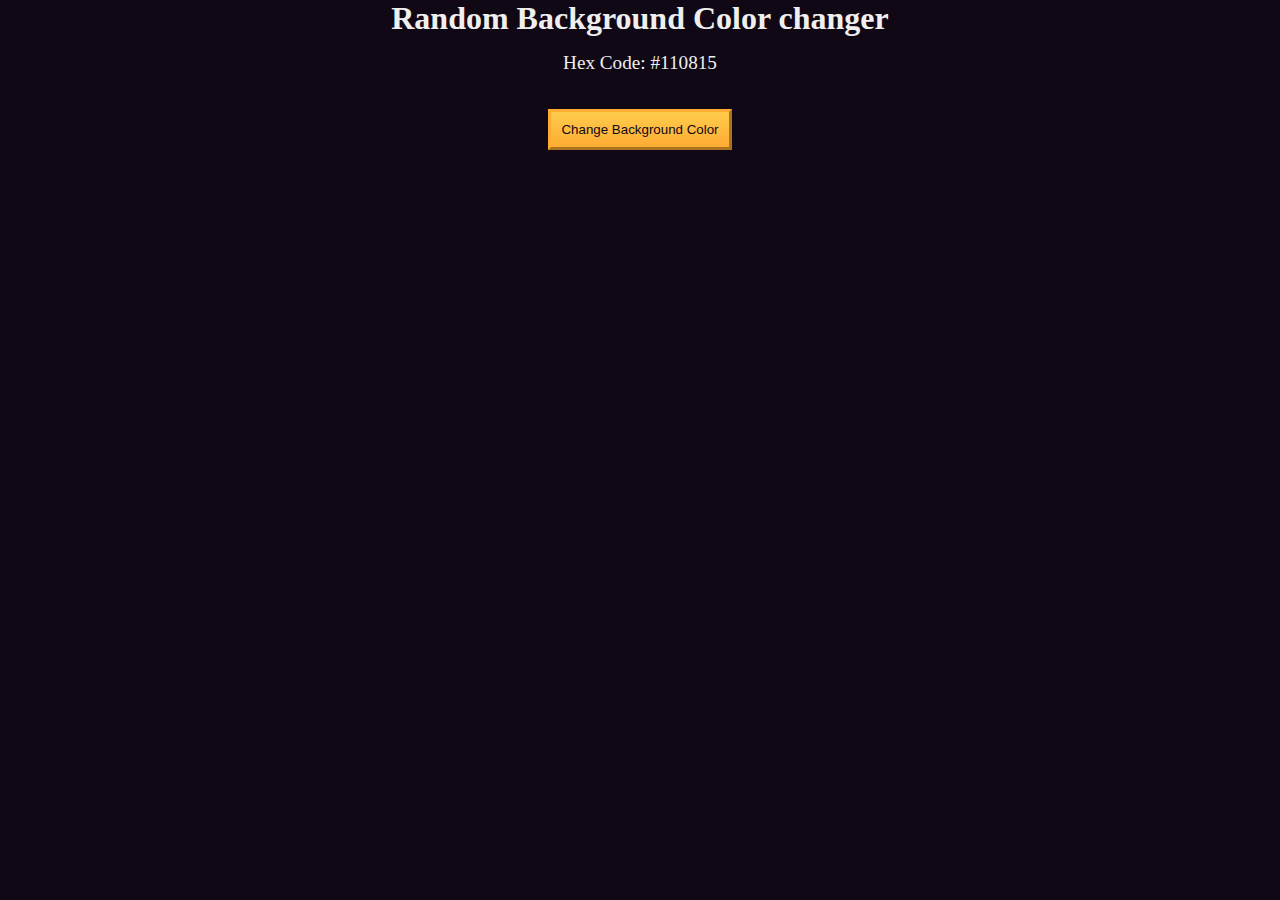
<file: background-color-changer/index.html>
<!DOCTYPE html>
<html lang="en">

<head>
    <meta charset="UTF-8" />
    <meta name="viewport" content="width=device-width, initial-scale=1.0" />
    <title>Build a random background color changer</title>
    <link rel="stylesheet" href="./styles.css" />
</head>

<body>
    <h1>Random Background Color changer</h1>

    <main>
        <section class="bg-information-container">
            <p>Hex Code: <span id="bg-hex-code">#110815</span></p>
        </section>

        <button class="btn" id="btn">Change Background Color</button>
    </main>
    <script src="./script.js"></script>
</body>

</html>
</file>
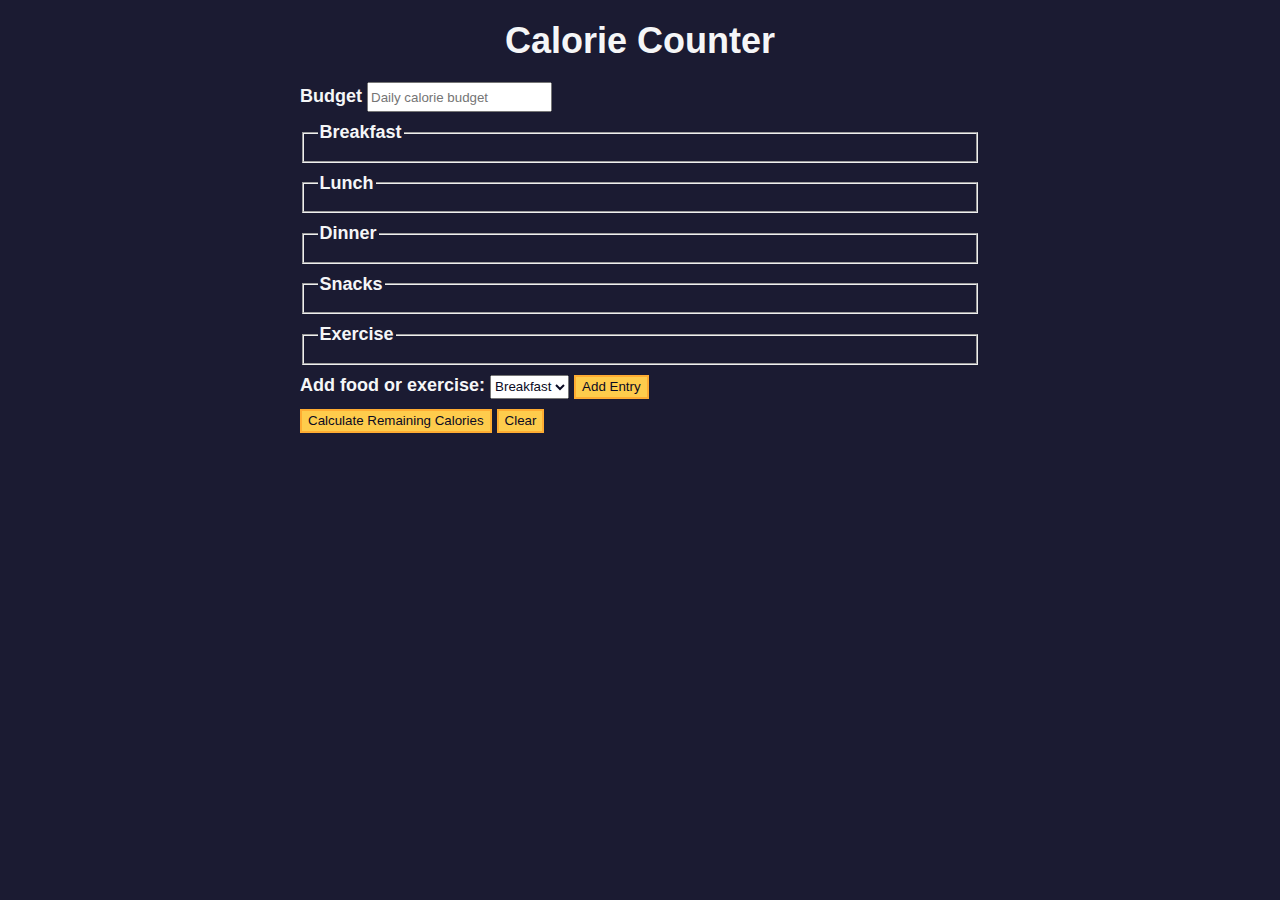
<file: calorie-counter/index.html>
<!DOCTYPE html>
<html lang="en">

<head>
    <meta charset="utf-8" />
    <meta name="viewport" content="width=device-width, initial-scale=1.0" />
    <link rel="stylesheet" href="styles.css" />
    <title>Calorie Counter</title>
</head>

<body>
    <main>
        <h1>Calorie Counter</h1>
        <div class="container">
            <form id="calorie-counter">
                <label for="budget">Budget</label>
                <input type="number" min="0" id="budget" placeholder="Daily calorie budget" required />
                <fieldset id="breakfast">
                    <legend>Breakfast</legend>
                    <div class="input-container"></div>
                </fieldset>
                <fieldset id="lunch">
                    <legend>Lunch</legend>
                    <div class="input-container"></div>
                </fieldset>
                <fieldset id="dinner">
                    <legend>Dinner</legend>
                    <div class="input-container"></div>
                </fieldset>
                <fieldset id="snacks">
                    <legend>Snacks</legend>
                    <div class="input-container"></div>
                </fieldset>
                <fieldset id="exercise">
                    <legend>Exercise</legend>
                    <div class="input-container"></div>
                </fieldset>
                <div class="controls">
                    <span>
                        <label for="entry-dropdown">Add food or exercise:</label>
                        <select id="entry-dropdown" name="options">
                            <option value="breakfast" selected>Breakfast</option>
                            <option value="lunch">Lunch</option>
                            <option value="dinner">Dinner</option>
                            <option value="snacks">Snacks</option>
                            <option value="exercise">Exercise</option>
                        </select>
                        <button type="button" id="add-entry">Add Entry</button>
                    </span>
                </div>
                <div>
                    <button type="submit">
                        Calculate Remaining Calories
                    </button>
                    <button type="button" id="clear">Clear</button>
                </div>
            </form>
            <div id="output" class="output hide"></div>
        </div>
    </main>
    <script src="./script.js"></script>
</body>

</html>
</file>
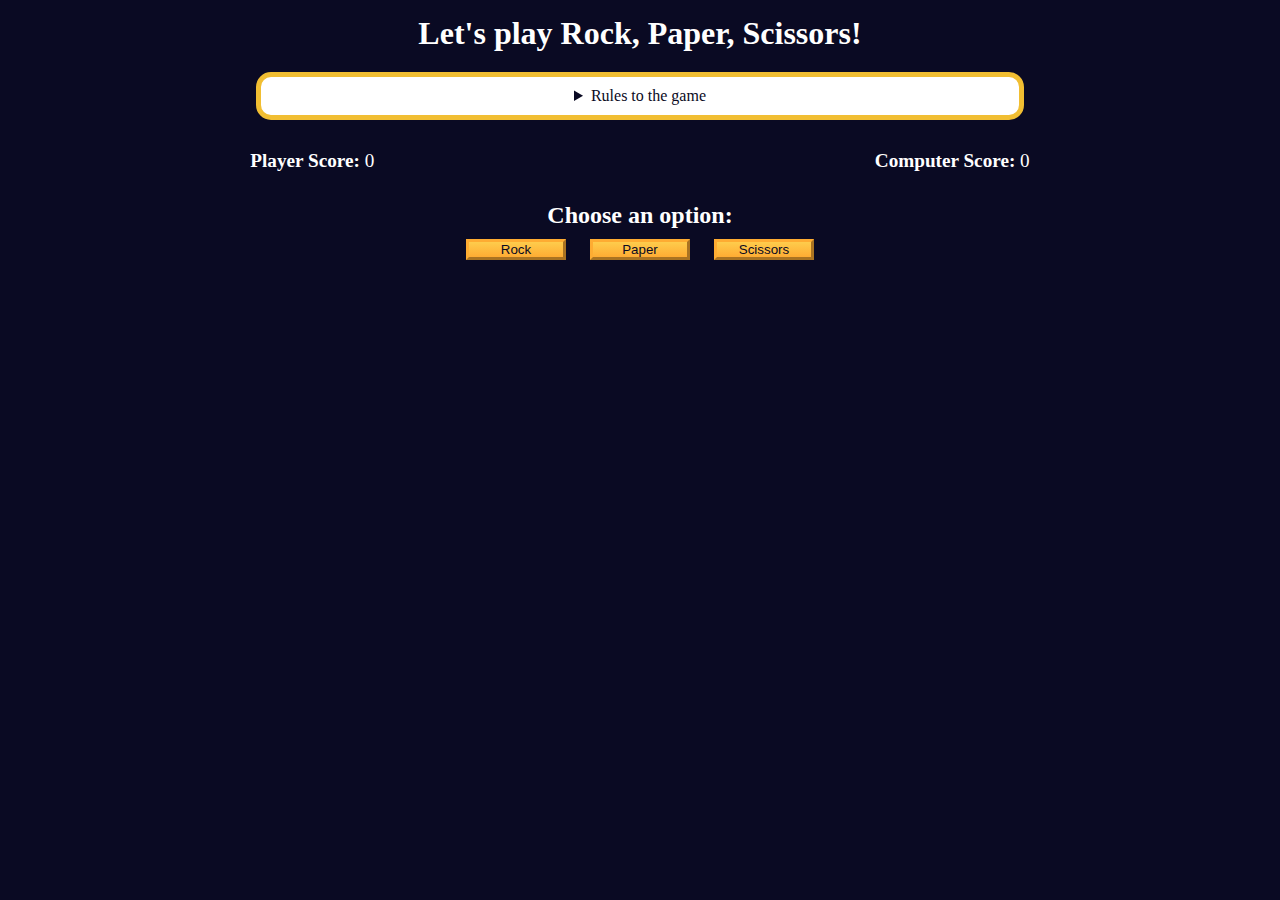
<file: dom-manipulation/index.html>
<!DOCTYPE html>
<html lang="en">

<head>
    <meta charset="UTF-8" />
    <meta name="viewport" content="width=device-width, initial-scale=1.0" />
    <title>Rock, Paper, Scissors game</title>
    <link rel="stylesheet" href="./styles.css" />
</head>

<body>
    <h1>Let's play Rock, Paper, Scissors!</h1>
    <main>
        <details class="rules-container">
            <summary>Rules to the game</summary>

            <p>You will be playing against the computer.</p>
            <p>You can choose between Rock, Paper, and Scissors.</p>
            <p>The first one to three points wins.</p>

            <p>Here are the rules to getting a point in the game:</p>
            <ul>
                <li>Rock beats Scissors</li>
                <li>Scissors beats Paper</li>
                <li>Paper beats Rock</li>
            </ul>
            <p>
                If the player and computer choose the same option (Ex. Paper and
                Paper), then no one gets the point.
            </p>
        </details>

        <div class="score-container">
            <strong>Player Score: <span class="score" id="player-score">0</span></strong>
            <strong>Computer Score:
                <span class="score" id="computer-score">0</span></strong>
        </div>

        <section class="options-container">
            <h2>Choose an option:</h2>
            <div class="btn-container">
                <button id="rock-btn" class="btn">Rock</button>
                <button id="paper-btn" class="btn">Paper</button>
                <button id="scissors-btn" class="btn">Scissors</button>
            </div>
        </section>

        <div class="results-container">
            <p id="results-msg"></p>
            <p id="winner-msg"></p>
            <button class="btn" id="reset-game-btn">Play again?</button>
        </div>
    </main>
    <script src="./script.js"></script>
</body>

</html>
</file>
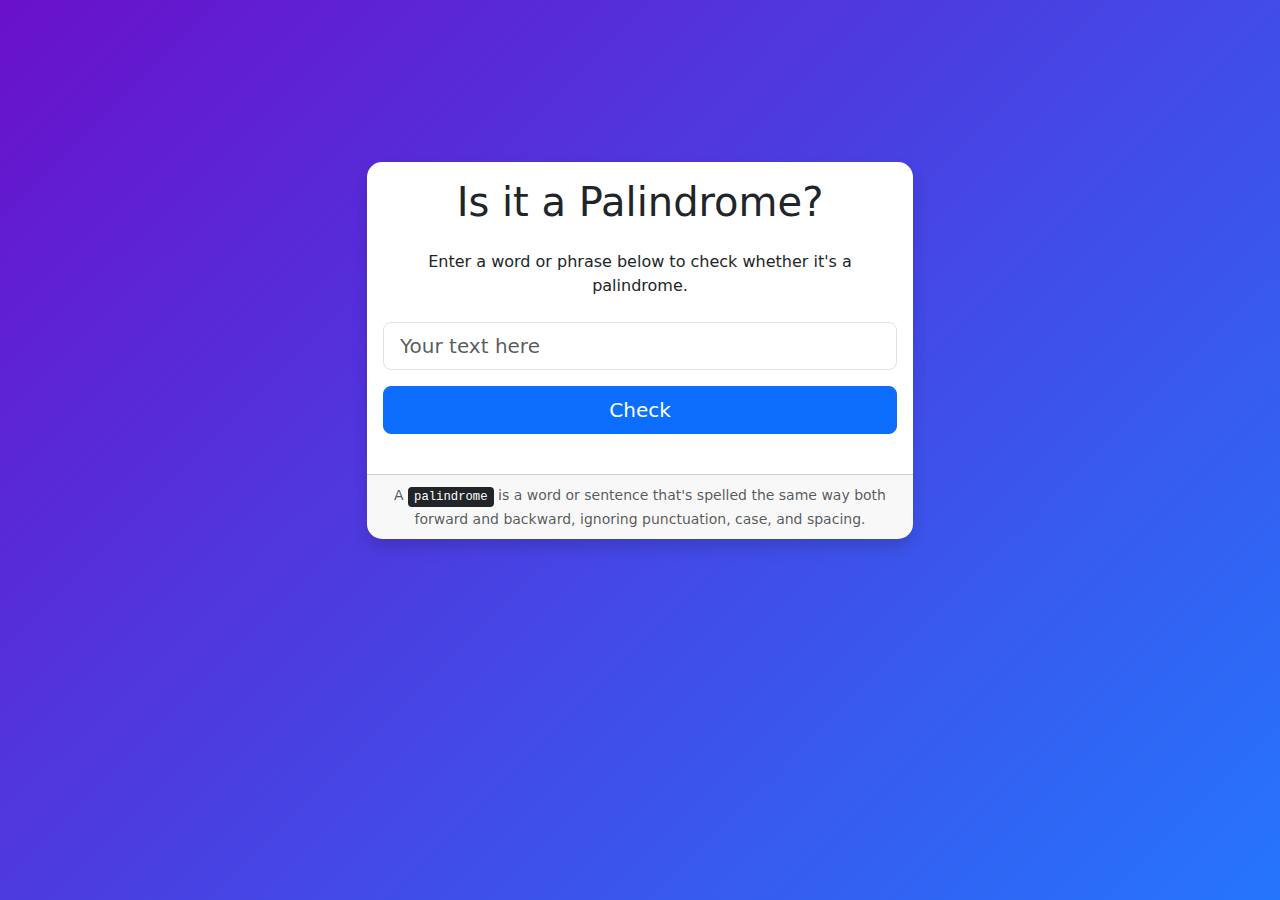
<file: final-project/index.html>
<!DOCTYPE html>
<html lang="en">

<head>
    <meta charset="UTF-8">
    <meta name="viewport" content="width=device-width, initial-scale=1.0">
    <title>Is it a Palindrome?</title>
    <link href="https://cdn.jsdelivr.net/npm/bootstrap@5.3.0/dist/css/bootstrap.min.css" rel="stylesheet">
    <link rel="stylesheet" href="./styles.css">
</head>

<body class="d-flex align-items-center justify-content-center">
    <div class="container">
        <div class="row justify-content-center">
            <div class="col-md-6">
                <div class="card custom-card shadow">
                    <div class="card-body">
                        <h1 class="card-title text-center mb-4">Is it a Palindrome?</h1>
                        <p class="card-text text-center mb-4">Enter a word or phrase below to check whether it's a
                            palindrome.</p>
                        <div class="mb-3">
                            <input type="text" class="form-control form-control-lg" id="text-input"
                                placeholder="Your text here">
                        </div>
                        <div class="d-grid">
                            <button class="btn btn-lg btn-primary" id="check-btn">Check</button>
                        </div>
                        <div id="result" class="mt-4 text-center fw-bold"></div>
                    </div>
                    <div class="card-footer text-center">
                        <small class="text-muted">
                            A <kbd>palindrome</kbd> is a word or sentence that's spelled the same way both forward and
                            backward, ignoring punctuation, case, and spacing.
                        </small>
                    </div>
                </div>
            </div>
        </div>
    </div>
    <script src="https://cdn.jsdelivr.net/npm/bootstrap@5.3.0/dist/js/bootstrap.bundle.min.js"></script>
    <script src="./script.js"></script>
</body>

</html>
</file>
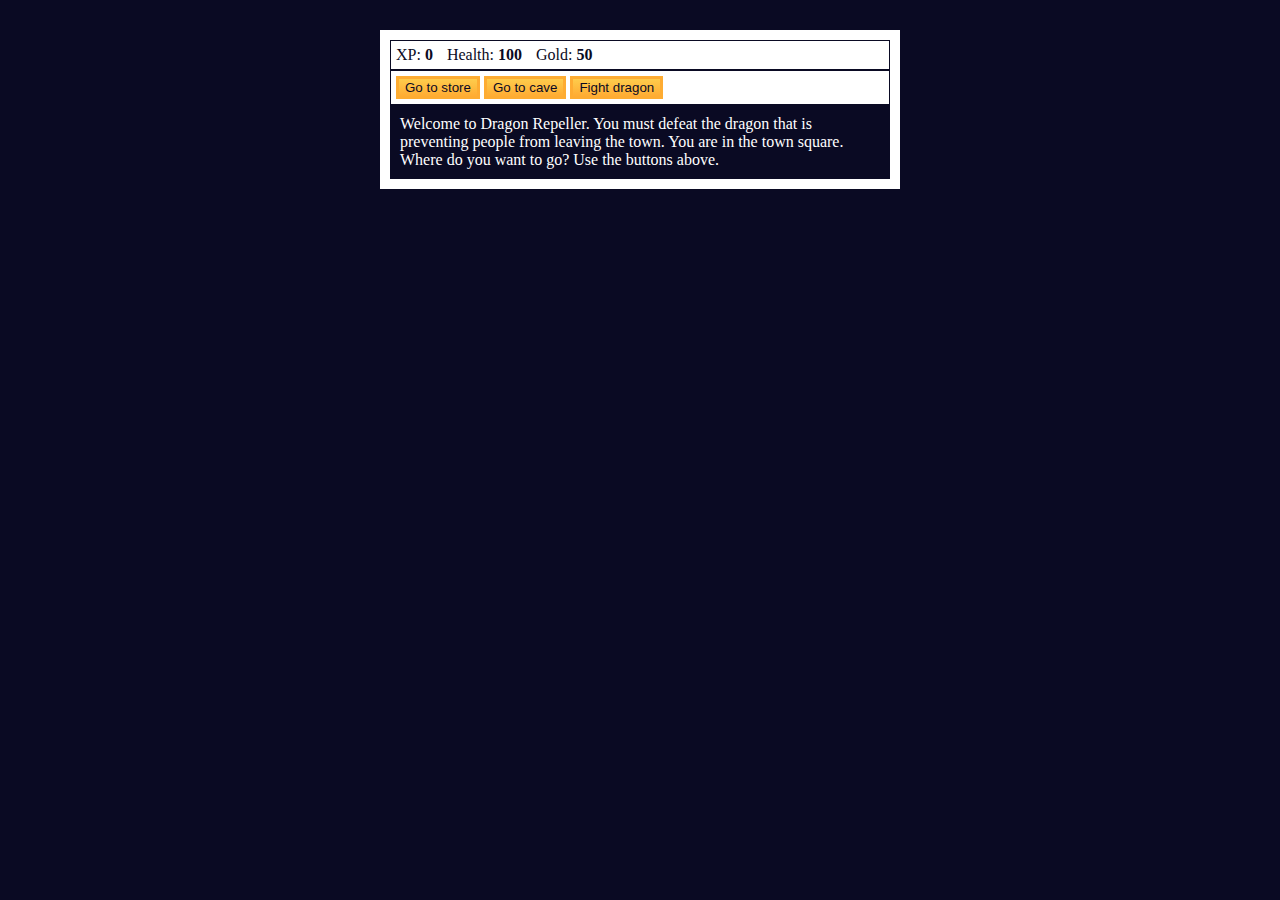
<file: role-playing-game/index.html>
<!DOCTYPE html>
<html lang="en">

<head>
    <meta charset="utf-8">
    <link rel="stylesheet" href="./styles.css">
    <title>RPG - Dragon Repeller</title>
</head>

<body>
    <div id="game">
        <div id="stats">
            <span class="stat">XP: <strong><span id="xpText">0</span></strong></span>
            <span class="stat">Health: <strong><span id="healthText">100</span></strong></span>
            <span class="stat">Gold: <strong><span id="goldText">50</span></strong></span>
        </div>
        <div id="controls">
            <button id="button1">Go to store</button>
            <button id="button2">Go to cave</button>
            <button id="button3">Fight dragon</button>
        </div>
        <div id="monsterStats">
            <span class="stat">Monster Name: <strong><span id="monsterName"></span></strong></span>
            <span class="stat">Health: <strong><span id="monsterHealth"></span></strong></span>
        </div>
        <div id="text">
            Welcome to Dragon Repeller. You must defeat the dragon that is preventing people from leaving the town. You
            are in the town square. Where do you want to go? Use the buttons above.
        </div>
    </div>
    <script src="./script.js"></script>
</body>

</html>
</file>
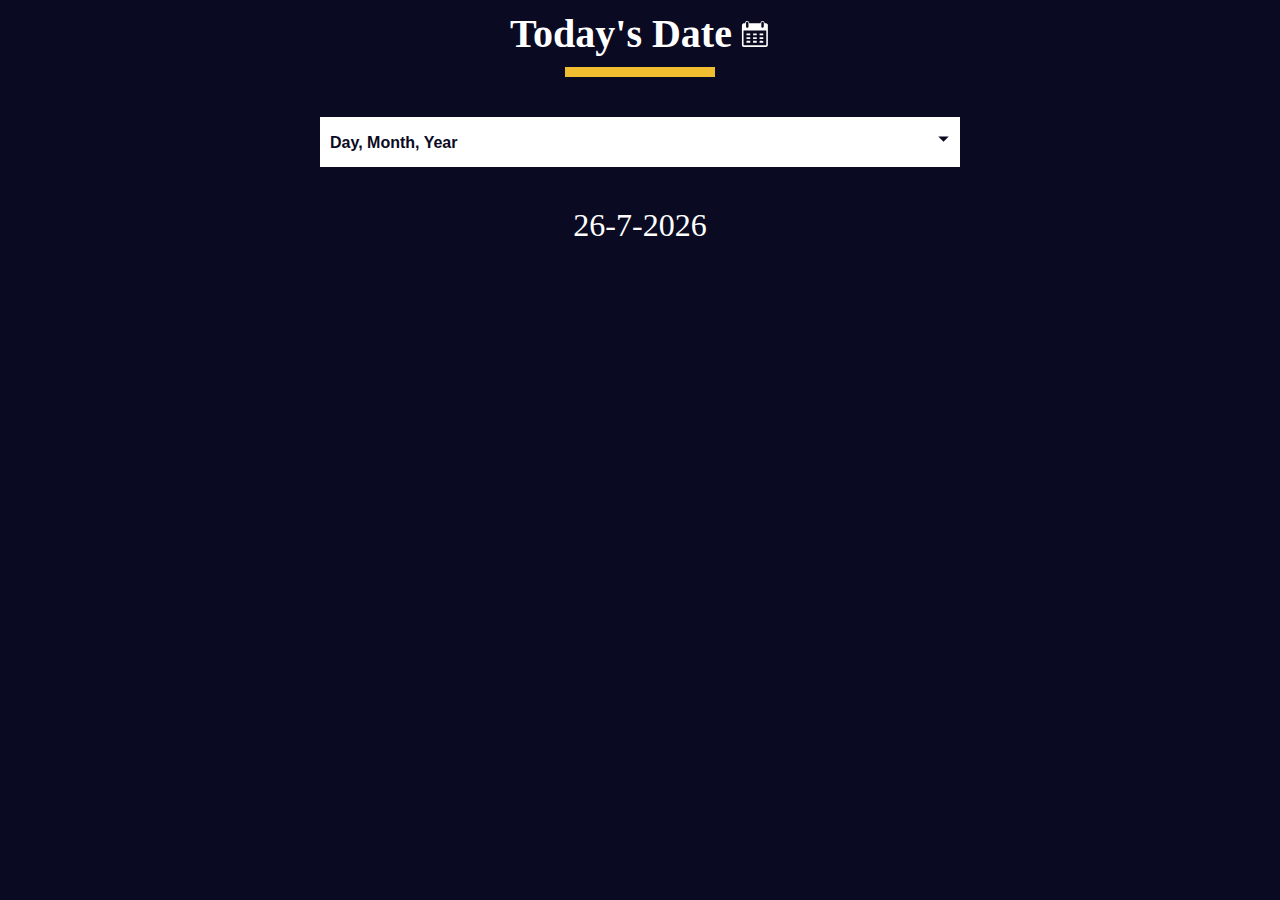
<file: course-2/date-formatter/index.html>
<!DOCTYPE html>
<html lang="en">

<head>
    <meta charset="UTF-8" />
    <meta http-equiv="X-UA-Compatible" content="IE=edge" />
    <meta name="viewport" content="width=device-width, initial-scale=1.0" />
    <title>Learn the Date Object by Building a Date Formatter</title>
    <link rel="stylesheet" href="./styles.css" />
</head>

<body>
    <main>
        <div class="title-container">
            <h1 class="title">Today's Date</h1>

            <svg class="date-svg" xmlns="http://www.w3.org/2000/svg" version="1.0" width="512.000000pt"
                height="512.000000pt" viewBox="0 0 512.000000 512.000000" preserveAspectRatio="xMidYMid meet">
                <g transform="translate(0.000000,512.000000) scale(0.100000,-0.100000)" fill="#fff" stroke="none">
                    <path
                        d="M1145 4777 c-71 -24 -120 -54 -164 -102 -59 -64 -83 -124 -89 -216 l-4 -77 -147 -3 c-142 -4 -149 -5 -213 -37 -81 -40 -149 -111 -177 -188 -21 -54 -21 -64 -21 -1789 0 -1725 0 -1735 21 -1789 28 -77 96 -148 177 -188 l67 -33 1950 0 1950 0 67 33 c74 36 133 96 170 170 l23 47 0 1760 0 1760 -23 47 c-37 74 -96 134 -169 170 -63 31 -71 32 -213 36 l-148 4 -4 77 c-8 133 -82 242 -200 297 -54 25 -75 29 -148 29 -94 -1 -151 -20 -220 -75 -75 -59 -130 -181 -130 -287 l0 -43 -954 0 -954 0 -7 74 c-12 137 -89 251 -201 303 -66 30 -179 39 -239 20z m209 -164 c23 -16 52 -49 66 -73 l25 -45 0 -365 0 -365 -28 -47 c-30 -52 -88 -92 -149 -103 -54 -10 -137 17 -175 57 -65 69 -64 60 -61 471 l3 373 27 41 c17 26 45 50 80 68 71 35 151 31 212 -12z m2594 11 c41 -20 59 -37 82 -78 l30 -51 0 -360 c0 -329 -2 -364 -19 -401 -36 -79 -137 -133 -222 -119 -57 10 -125 58 -151 107 -23 42 -23 50 -26 388 -3 377 -1 403 51 465 62 76 162 95 255 49z m537 -2717 l0 -1239 -24 -19 c-23 -19 -67 -19 -1916 -19 -1849 0 -1893 0 -1916 19 l-24 19 -3 1241 -2 1241 1942 -2 1943 -3 0 -1238z" />
                    <path d="M1112 2493 l3 -158 318 -3 317 -2 0 160 0 160 -320 0 -321 0 3 -157z" />
                    <path d="M2230 2490 l0 -160 315 0 315 0 0 160 0 160 -315 0 -315 0 0 -160z" />
                    <path d="M3342 2493 l3 -158 310 0 310 0 3 158 3 157 -316 0 -316 0 3 -157z" />
                    <path d="M1110 1855 l0 -155 320 0 320 0 0 155 0 155 -320 0 -320 0 0 -155z" />
                    <path d="M2230 1855 l0 -155 315 0 315 0 0 155 0 155 -315 0 -315 0 0 -155z" />
                    <path d="M3340 1855 l0 -155 315 0 315 0 0 155 0 155 -315 0 -315 0 0 -155z" />
                    <path
                        d="M1117 1383 c-4 -3 -7 -78 -7 -165 l0 -158 320 0 320 0 0 165 0 165 -313 0 c-173 0 -317 -3 -320 -7z" />
                    <path d="M2230 1225 l0 -165 315 0 315 0 0 165 0 165 -315 0 -315 0 0 -165z" />
                    <path
                        d="M3347 1383 c-4 -3 -7 -78 -7 -165 l0 -158 315 0 315 0 -2 163 -3 162 -306 3 c-168 1 -308 -1 -312 -5z" />
                </g>
            </svg>
        </div>
        <div class="divider"></div>

        <div class="dropdown-container">
            <select name="date-options" id="date-options">
                <option value="dd-mm-yyyy">Day, Month, Year</option>
                <option value="yyyy-mm-dd">Year, Month, Day</option>
                <option value="mm-dd-yyyy-h-mm">
                    Month, Day, Year, Hours, Minutes
                </option>
            </select>
            <div class="select-icon">
                <svg class="icon" xmlns="http://www.w3.org/2000/svg" width="25" height="35" viewBox="0 0 24 24">
                    <rect x="0" fill="none" width="24" height="24" />

                    <g>
                        <path d="M7 10l5 5 5-5" />
                    </g>
                </svg>
            </div>
        </div>

        <p id="current-date"></p>
    </main>

    <script src="./script.js"></script>
</body>

</html>
</file>
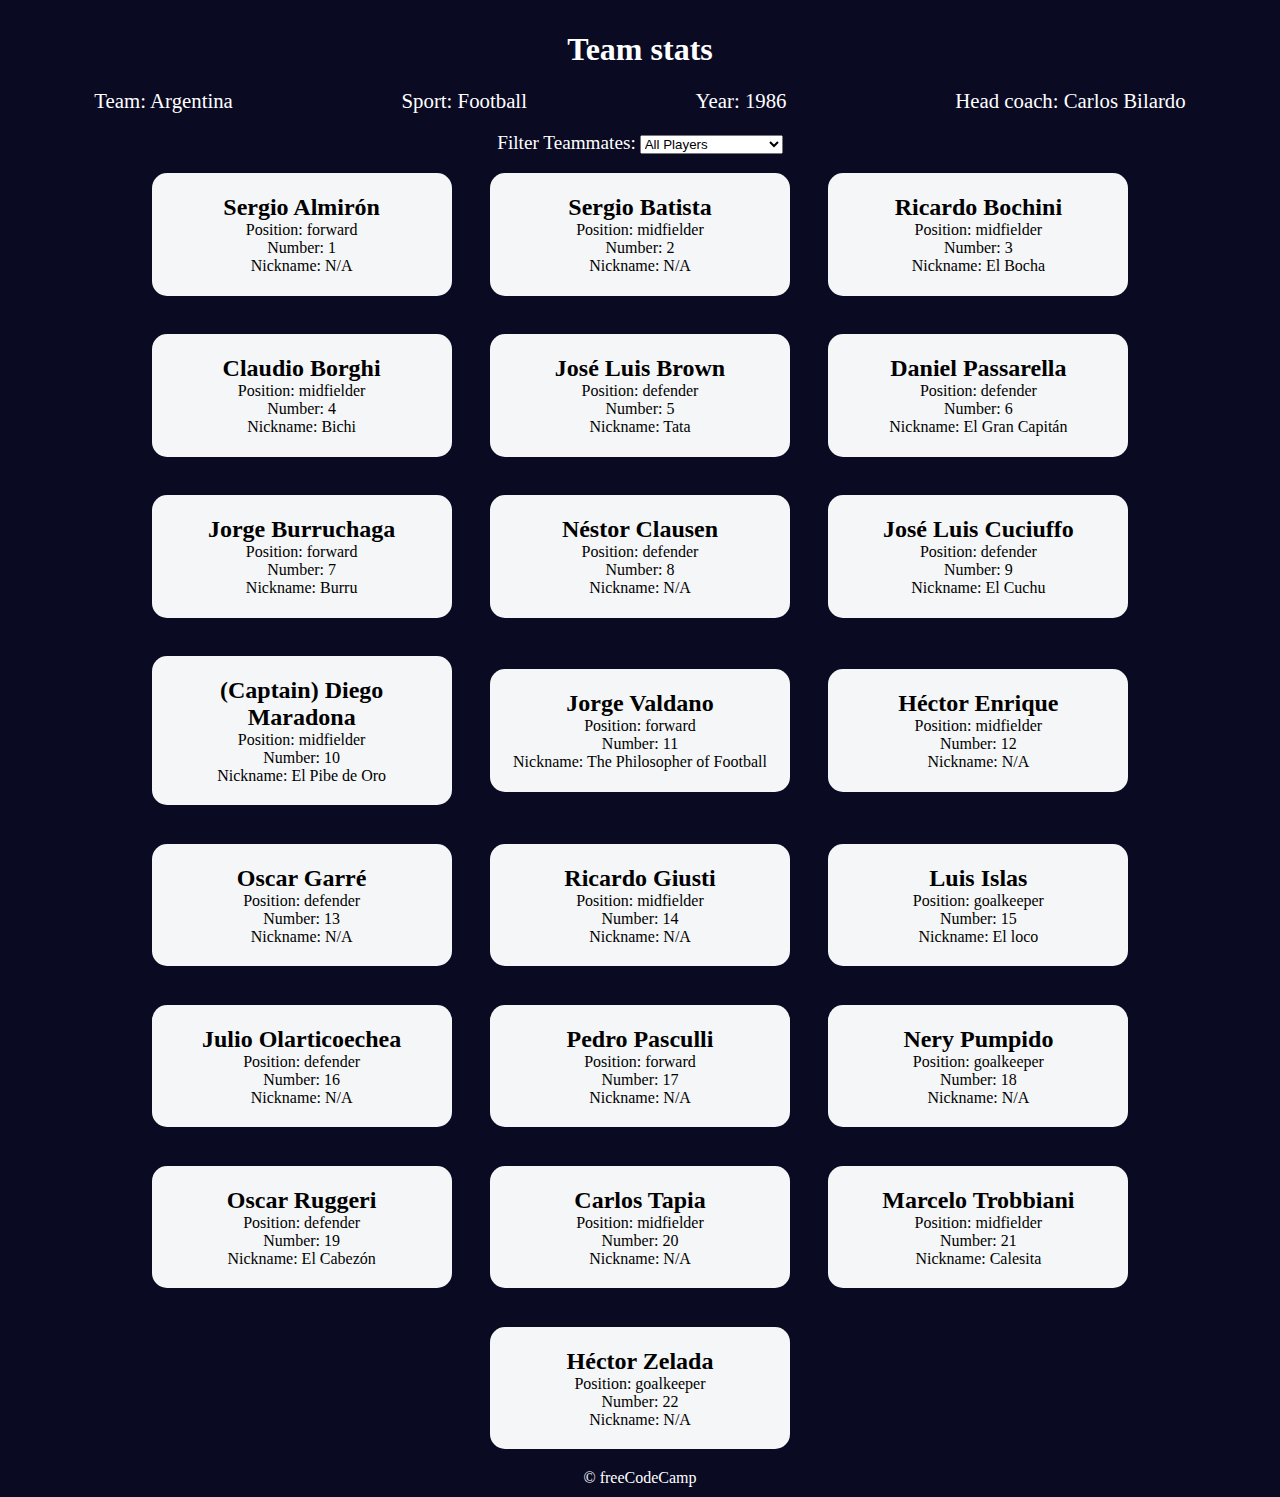
<file: course-2/football-team-cards/index.html>
<!DOCTYPE html>
<html lang="en">

<head>
    <meta charset="UTF-8" />
    <meta http-equiv="X-UA-Compatible" content="IE=edge" />
    <meta name="viewport" content="width=device-width, initial-scale=1.0" />
    <title>
        Learn Modern JavaScript methods by building football team cards
    </title>
    <link rel="stylesheet" href="styles.css" />
</head>

<body>
    <h1 class="title">Team stats</h1>
    <main>
        <div class="team-stats">
            <p>Team: <span id="team"></span></p>
            <p>Sport: <span id="sport"></span></p>
            <p>Year: <span id="year"></span></p>
            <p>Head coach: <span id="head-coach"></span></p>
        </div>
        <label class="options-label" for="players">Filter Teammates:</label>
        <select name="players" id="players">
            <option value="all">All Players</option>
            <option value="nickname">Nicknames</option>
            <option value="forward">Position Forward</option>
            <option value="midfielder">Position Midfielder</option>
            <option value="defender">Position Defender</option>
            <option value="goalkeeper">Position Goalkeeper</option>
        </select>
        <div class="cards" id="player-cards">
            <div class="player-card">
                <h2>Sergio Almirón</h2>
                <p>Position: forward</p>
                <p>Number: 1</p>
                <p>Nickname: N/A</p>
            </div>
            <div class="player-card">
                <h2>Sergio Batista</h2>
                <p>Position: midfielder</p>
                <p>Number: 2</p>
                <p>Nickname: N/A</p>
            </div>
            <div class="player-card">
                <h2>Ricardo Bochini</h2>
                <p>Position: midfielder</p>
                <p>Number: 3</p>
                <p>Nickname: El Bocha</p>
            </div>
            <div class="player-card">
                <h2>Claudio Borghi</h2>
                <p>Position: midfielder</p>
                <p>Number: 4</p>
                <p>Nickname: Bichi</p>
            </div>
            <div class="player-card">
                <h2>José Luis Brown</h2>
                <p>Position: defender</p>
                <p>Number: 5</p>
                <p>Nickname: Tata</p>
            </div>
            <div class="player-card">
                <h2>Daniel Passarella</h2>
                <p>Position: defender</p>
                <p>Number: 6</p>
                <p>Nickname: El Gran Capitán</p>
            </div>
            <div class="player-card">
                <h2>Jorge Burruchaga</h2>
                <p>Position: forward</p>
                <p>Number: 7</p>
                <p>Nickname: Burru</p>
            </div>
            <div class="player-card">
                <h2>Néstor Clausen</h2>
                <p>Position: defender</p>
                <p>Number: 8</p>
                <p>Nickname: N/A</p>
            </div>
            <div class="player-card">
                <h2>José Luis Cuciuffo</h2>
                <p>Position: defender</p>
                <p>Number: 9</p>
                <p>Nickname: El Cuchu</p>
            </div>
            <div class="player-card">
                <h2>(Captain) Diego Maradona</h2>
                <p>Position: midfielder</p>
                <p>Number: 10</p>
                <p>Nickname: El Pibe de Oro</p>
            </div>
            <div class="player-card">
                <h2>Jorge Valdano</h2>
                <p>Position: forward</p>
                <p>Number: 11</p>
                <p>Nickname: The Philosopher of Football</p>
            </div>
            <div class="player-card">
                <h2>Héctor Enrique</h2>
                <p>Position: midfielder</p>
                <p>Number: 12</p>
                <p>Nickname: N/A</p>
            </div>
            <div class="player-card">
                <h2>Oscar Garré</h2>
                <p>Position: defender</p>
                <p>Number: 13</p>
                <p>Nickname: N/A</p>
            </div>
            <div class="player-card">
                <h2>Ricardo Giusti</h2>
                <p>Position: midfielder</p>
                <p>Number: 14</p>
                <p>Nickname: N/A</p>
            </div>
            <div class="player-card">
                <h2>Luis Islas</h2>
                <p>Position: goalkeeper</p>
                <p>Number: 15</p>
                <p>Nickname: El loco</p>
            </div>
            <div class="player-card">
                <h2>Julio Olarticoechea</h2>
                <p>Position: defender</p>
                <p>Number: 16</p>
                <p>Nickname: N/A</p>
            </div>
            <div class="player-card">
                <h2>Pedro Pasculli</h2>
                <p>Position: forward</p>
                <p>Number: 17</p>
                <p>Nickname: N/A</p>
            </div>
            <div class="player-card">
                <h2>Nery Pumpido</h2>
                <p>Position: goalkeeper</p>
                <p>Number: 18</p>
                <p>Nickname: N/A</p>
            </div>
            <div class="player-card">
                <h2>Oscar Ruggeri</h2>
                <p>Position: defender</p>
                <p>Number: 19</p>
                <p>Nickname: El Cabezón</p>
            </div>
            <div class="player-card">
                <h2>Carlos Tapia</h2>
                <p>Position: midfielder</p>
                <p>Number: 20</p>
                <p>Nickname: N/A</p>
            </div>
            <div class="player-card">
                <h2>Marcelo Trobbiani</h2>
                <p>Position: midfielder</p>
                <p>Number: 21</p>
                <p>Nickname: Calesita</p>
            </div>
            <div class="player-card">
                <h2>Héctor Zelada</h2>
                <p>Position: goalkeeper</p>
                <p>Number: 22</p>
                <p>Nickname: N/A</p>
            </div>
        </div>
    </main>
    <footer>&copy; freeCodeCamp</footer>
    <script src="./script.js"></script>
</body>

</html>
</file>
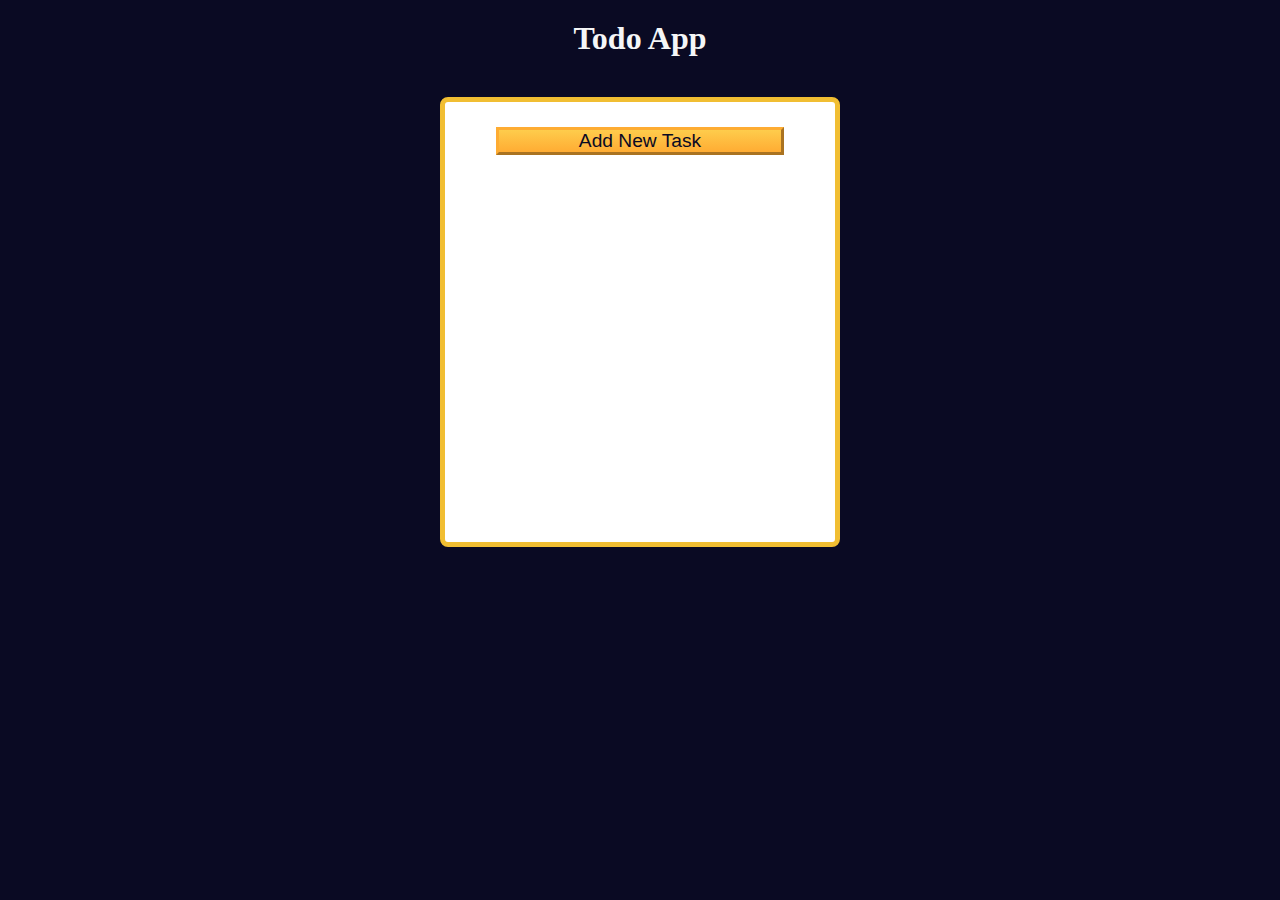
<file: course-2/todo-app/index.html>
<!DOCTYPE html>
<html lang="en">

<head>
  <meta charset="UTF-8" />
  <meta http-equiv="X-UA-Compatible" content="IE=edge" />
  <meta name="viewport" content="width=device-width, initial-scale=1.0" />
  <title>Learn localStorage by Building a Todo App</title>
  <link rel="stylesheet" href="styles.css" />
</head>

<body>
  <main>
    <h1>Todo App</h1>
    <div class="todo-app">
      <button id="open-task-form-btn" class="btn large-btn">
        Add New Task
      </button>
      <form class="task-form hidden" id="task-form">
        <div class="task-form-header">
          <button id="close-task-form-btn" class="close-task-form-btn" type="button" aria-label="close">
            <svg class="close-icon" xmlns="http://www.w3.org/2000/svg" viewBox="0 0 48 48" width="48px" height="48px"><path fill="#F44336" d="M21.5 4.5H26.501V43.5H21.5z" transform="rotate(45.001 24 24)" /><path fill="#F44336" d="M21.5 4.5H26.5V43.501H21.5z" transform="rotate(135.008 24 24)" /></svg>
          </button>
        </div>
        <div class="task-form-body">
          <label class="task-form-label" for="title-input">Title</label>
          <input required type="text" class="form-control" id="title-input" value="" />
          <label class="task-form-label" for="date-input">Date</label>
          <input type="date" class="form-control" id="date-input" value="" />
          <label class="task-form-label" for="description-input">Description</label>
          <textarea class="form-control" id="description-input" cols="30" rows="5"></textarea>
        </div>
        <div class="task-form-footer">
          <button id="add-or-update-task-btn" class="btn large-btn" type="submit">
            Add Task
          </button>
        </div>
      </form>
      <dialog id="confirm-close-dialog">
        <form method="dialog">
          <p class="discard-message-text">Discard unsaved changes?</p>
          <div class="confirm-close-dialog-btn-container">
            <button id="cancel-btn" class="btn">
              Cancel
            </button>
            <button id="discard-btn" class="btn">
              Discard
            </button>
          </div>
        </form>
      </dialog>
      <div id="tasks-container"></div>
    </div>
  </main>
  <script src="script.js"></script>
</body>

</html>
</file>
<file: background-color-changer/styles.css>
*,
*::before,
*::after {
    margin: 0;
    padding: 0;
    box-sizing: border-box;
}

:root {
    --yellow: #f1be32;
    --golden-yellow: #feac32;
    --dark-purple: #110815;
    --light-grey: #efefef;
}

body {
    background-color: var(--dark-purple);
    color: var(--light-grey);
    text-align: center;
}

.bg-information-container {
    margin: 15px 0 25px;
    font-size: 1.2rem;
}

.btn {
    cursor: pointer;
    padding: 10px;
    margin: 10px;
    color: var(--dark-purple);
    background-color: var(--golden-yellow);
    background-image: linear-gradient(#fecc4c, #ffac33);
    border-color: var(--golden-yellow);
    border-width: 3px;
}

.btn:hover {
    background-image: linear-gradient(#ffcc4c, #f89808);
}
</file>
<file: calorie-counter/styles.css>
:root {
    --light-grey: #f5f6f7;
    --dark-blue: #0a0a23;
    --fcc-blue: #1b1b32;
    --light-yellow: #fecc4c;
    --dark-yellow: #feac32;
    --light-pink: #ffadad;
    --dark-red: #850000;
    --light-green: #acd157;
}

body {
    font-family: "Lato", Helvetica, Arial, sans-serif;
    font-size: 18px;
    background-color: var(--fcc-blue);
    color: var(--light-grey);
}

h1 {
    text-align: center;
}

.container {
    width: 90%;
    max-width: 680px;
}

h1,
.container,
.output {
    margin: 20px auto;
}

label,
legend {
    font-weight: bold;
}

.input-container {
    display: flex;
    flex-direction: column;
}

button {
    cursor: pointer;
    text-decoration: none;
    background-color: var(--light-yellow);
    border: 2px solid var(--dark-yellow);
}

button,
input,
select {
    min-height: 24px;
    color: var(--dark-blue);
}

fieldset,
label,
button,
input,
select {
    margin-bottom: 10px;
}

.output {
    border: 2px solid var(--light-grey);
    padding: 10px;
    text-align: center;
}

.hide {
    display: none;
}

.output span {
    font-weight: bold;
    font-size: 1.2em;
}

.surplus {
    color: var(--light-pink);
}

.deficit {
    color: var(--light-green);
}
</file>
<file: dom-manipulation/styles.css>
*,
*::before,
*::after {
    margin: 0;
    padding: 0;
    box-sizing: border-box;
}

:root {
    --very-dark-blue: #0a0a23;
    --white: #ffffff;
    --yellow: #f1be32;
    --golden-yellow: #feac32;
}

body {
    background-color: var(--very-dark-blue);
    text-align: center;
    color: var(--white);
}

h1 {
    margin: 15px 0 20px;
}

.btn {
    cursor: pointer;
    width: 100px;
    margin: 10px;
    color: var(--very-dark-blue);
    background-color: var(--golden-yellow);
    background-image: linear-gradient(#fecc4c, #ffac33);
    border-color: var(--golden-yellow);
    border-width: 3px;
}

.btn:hover {
    background-image: linear-gradient(#ffcc4c, #f89808);
}

.rules-container {
    padding: 10px 0;
    margin: auto;
    border-radius: 15px;
    border: 5px solid var(--yellow);
    background-color: var(--white);
    color: var(--very-dark-blue);
}

.rules-container ul {
    list-style-type: none;
}

.rules-container p {
    margin: 10px 0;
}

@media (min-width: 760px) {
    .rules-container {
        width: 60%;
    }
}

.score-container {
    display: flex;
    justify-content: space-around;
    margin: 30px 0;
    font-size: 1.2rem;
}

.score {
    font-weight: 500;
}

.results-container {
    font-size: 1.3rem;
    margin: 15px 0;
}

#winner-msg {
    margin-top: 25px;
}

#reset-game-btn {
    display: none;
    margin: 20px auto;
}
</file>
<file: final-project/styles.css>
body {
    background: linear-gradient(135deg, #6a11cb 0%, #2575fc 100%);
    min-height: 100vh;
}

.custom-card {
    border-radius: 15px;
    overflow: hidden;
    border: none;
    background-color: #fff;
    transform: translateY(-100px);
}
</file>
<file: role-playing-game/styles.css>
body {
    background-color: #0a0a23;
}

#text {
    background-color: #0a0a23;
    color: #ffffff;
    padding: 10px;
}

#game {
    max-width: 500px;
    max-height: 400px;
    background-color: #ffffff;
    color: #ffffff;
    margin: 30px auto 0px;
    padding: 10px;
}

#controls,
#stats {
    border: 1px solid #0a0a23;
    padding: 5px;
    color: #0a0a23;
}

#monsterStats {
    display: none;
    border: 1px solid #0a0a23;
    padding: 5px;
    color: #ffffff;
    background-color: #c70d0d;
}

.stat {
    padding-right: 10px;
}

button {
    cursor: pointer;
    color: #0a0a23;
    background-color: #feac32;
    background-image: linear-gradient(#fecc4c, #ffac33);
    border: 3px solid #feac32;
}
</file>
<file: course-2/date-formatter/styles.css>
*,
*::before,
*::after {
  margin: 0;
  padding: 0;
  box-sizing: border-box;
}

:root {
  --dark-grey: #0a0a23;
  --white: #ffffff;
  --yellow: #f1be32;
}

body {
  color: var(--white);
  background-color: var(--dark-grey);
}

.title-container {
  margin: 10px 0;
  display: flex;
  align-items: center;
  justify-content: center;
  gap: 8px;
}

.title {
  font-size: 2.5rem;
}

.date-svg {
  width: 30px;
  height: 30px;
}

.divider {
  margin: auto;
  width: 150px;
  height: 10px;
  background-color: var(--yellow);
}

.dropdown-container {
  width: 50%;
  margin: 40px auto;
  position: relative;
}

select {
  display: block;
  margin: 20px auto 0;
  width: 100%;
  height: 50px;
  font-size: 100%;
  font-weight: bold;
  cursor: pointer;
  background-color: var(--white);
  border: none;
  color: var(--dark-grey);
  appearance: none;
  padding: 10px;
  padding-right: 38px;
  -webkit-appearance: none;
  -moz-appearance: none;
  transition: color 0.3s ease, background-color 0.3s ease,
    border-bottom-color 0.3s ease;
}

.select-icon {
  position: absolute;
  top: 4px;
  right: 4px;
  width: 30px;
  height: 36px;
  pointer-events: none;
  padding-left: 5px;
  transition: background-color 0.3s ease, border-color 0.3s ease;
}

.select-icon svg.icon {
  transition: fill 0.3s ease;
  fill: var(--dark-grey);
}

#current-date {
  font-size: 2rem;
  text-align: center;
}

@media (max-width: 375px) {
  .title {
    font-size: 2rem;
  }

  .dropdown-container {
    width: 80%;
  }

  .date-svg {
    display: none;
  }
}
</file>
<file: course-2/football-team-cards/styles.css>
*,
*::before,
*::after {
    box-sizing: border-box;
    margin: 0;
    padding: 0;
}

:root {
    --dark-grey: #0a0a23;
    --light-grey: #f5f6f7;
    --white: #ffffff;
    --black: #000;
}

body {
    background-color: var(--dark-grey);
    text-align: center;
    padding: 10px;
}

.title,
.options-label,
.team-stats,
footer {
    color: var(--white);
}

.title {
    margin: 1.3rem 0;
}

.team-stats {
    display: flex;
    justify-content: space-around;
    flex-wrap: wrap;
    font-size: 1.3rem;
    margin: 1.2rem 0;
}

.options-label {
    font-size: 1.2rem;
}

.cards {
    display: flex;
    flex-wrap: wrap;
    justify-content: center;
    align-items: center;
}

.player-card {
    background-color: var(--light-grey);
    padding: 1.3rem;
    margin: 1.2rem;
    width: 300px;
    border-radius: 15px;
}

@media (max-width: 768px) {
    .team-stats {
        flex-direction: column;
    }
}
</file>
<file: course-2/todo-app/styles.css>
:root {
    --white: #fff;
    --light-grey: #f5f6f7;
    --dark-grey: #0a0a23;
    --yellow: #f1be32;
    --golden-yellow: #feac32;
  }
  
  *,
  *::before,
  *::after {
    margin: 0;
    padding: 0;
    box-sizing: border-box;
  }
  
  body {
    background-color: var(--dark-grey);
  }
  
  main {
    display: flex;
    flex-direction: column;
    justify-content: center;
    align-items: center;
  }
  
  h1 {
    color: var(--light-grey);
    margin: 20px 0 40px 0;
  }
  
  .todo-app {
    background-color: var(--white);
    width: 300px;
    height: 350px;
    border: 5px solid var(--yellow);
    border-radius: 8px;
    padding: 15px;
    position: relative;
    display: flex;
    flex-direction: column;
    gap: 10px;
  }
  
  .btn {
    cursor: pointer;
    width: 100px;
    margin: 10px;
    color: var(--dark-grey);
    background-color: var(--golden-yellow);
    background-image: linear-gradient(#fecc4c, #ffac33);
    border-color: var(--golden-yellow);
    border-width: 3px;
  }
  
  .btn:hover {
    background-image: linear-gradient(#ffcc4c, #f89808);
  }
  
  .large-btn {
    width: 80%;
    font-size: 1.2rem;
    align-self: center;
    justify-self: center;
  }
  
  .close-task-form-btn {
    background: none;
    border: none;
    cursor: pointer;
  }
  
  .close-icon {
    width: 20px;
    height: 20px;
  }
  
  .task-form {
    display: flex;
    position: absolute;
    top: 50%;
    left: 50%;
    transform: translate(-50%, -50%);
    background-color: var(--white);
    border-radius: 5px;
    padding: 15px;
    width: 300px;
    height: 350px;
    flex-direction: column;
    justify-content: space-between;
    overflow: auto;
  }
  
  .task-form-header {
    display: flex;
    justify-content: flex-end;
  }
  
  .task-form-body {
    display: flex;
    flex-direction: column;
    justify-content: space-around;
  }
  
  .task-form-footer {
    display: flex;
    justify-content: center;
  }
  
  .task-form-label,
  #title-input,
  #date-input,
  #description-input {
    display: block;
  }
  
  .task-form-label {
    margin-bottom: 5px;
    font-size: 1.3rem;
    font-weight: bold;
  }
  
  #title-input,
  #date-input,
  #description-input {
    width: 100%;
    margin-bottom: 10px;
    padding: 2px;
  }
  
  #confirm-close-dialog {
    padding: 10px;
    margin: 10px auto;
    border-radius: 15px;
  }
  
  .confirm-close-dialog-btn-container {
    display: flex;
    justify-content: center;
    margin-top: 10px;
  }
  
  .discard-message-text {
    font-weight: bold;
    font-size: 1.5rem;
  }
  
  #tasks-container {
    height: 100%;
    overflow-y: auto;
  }
  
  .task {
    margin: 5px 0;
  }
  
  .hidden {
    display: none;
  }
  
  @media (min-width: 576px) {
    .todo-app,
    .task-form {
      width: 400px;
      height: 450px;
    }
  
    .task-form-label {
      font-size: 1.5rem;
    }
  
    #title-input,
    #date-input {
      height: 2rem;
    }
  
    #title-input,
    #date-input,
    #description-input {
      padding: 5px;
      margin-bottom: 20px;
    }
  }
</file>
